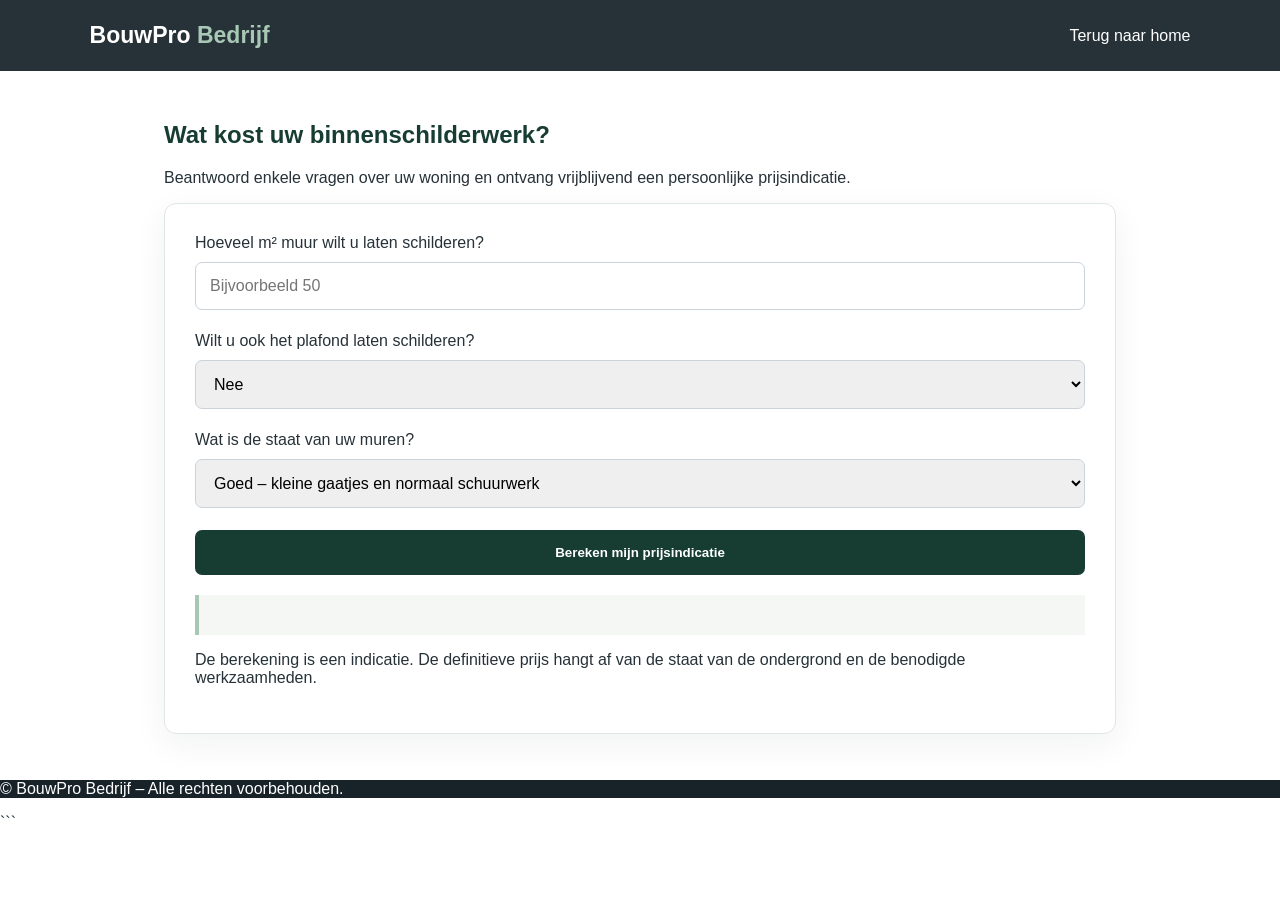
<file: binnenschilderwerk.html>
<!DOCTYPE html>
<html lang="nl">
<head>
    <meta charset="UTF-8">
    <meta name="viewport" content="width=device-width, initial-scale=1.0">

    <title>Binnenschilderwerk berekenen | BouwPro Bedrijf</title>

    <meta name="description" content="Bereken eenvoudig een prijsindicatie voor uw binnenschilderwerk bij BouwPro Bedrijf.">

    <link rel="stylesheet" href="style.css">
</head>

<body>

<header class="calculator-header">
    <a href="index.html" class="calculator-logo">
        BouwPro <span>Bedrijf</span>
    </a>

    <a href="index.html" class="back-link"> Terug naar home</a>
</header>

<main class="calculator-main">

    <section class="calculator-intro">
       

        <h1>Wat kost uw binnenschilderwerk?</h1>

        <p>
            Beantwoord enkele vragen over uw woning en ontvang
            vrijblijvend een persoonlijke prijsindicatie.
        </p>
    </section>

    <section class="calculator-box">

        <form id="paintCalculator">

            <div class="form-group">
                <label for="wallArea">
                    Hoeveel m² muur wilt u laten schilderen?
                </label>

                <input
                    type="number"
                    id="wallArea"
                    min="1"
                    step="0.1"
                    placeholder="Bijvoorbeeld 50"
                    required
                >
            </div>

            <div class="form-group">
                <label for="ceilingArea">
                    Wilt u ook het plafond laten schilderen?
                </label>

                <select id="ceilingArea">
                    <option value="0">Nee</option>
                    <option value="yes">Ja</option>
                </select>
            </div>

            <div class="form-group" id="ceilingAreaGroup" style="display: none;">
                <label for="ceilingM2">
                    Hoeveel m² plafond?
                </label>

                <input
                    type="number"
                    id="ceilingM2"
                    min="1"
                    step="0.1"
                    placeholder="Bijvoorbeeld 25"
                >
            </div>

            <div class="form-group">
    <label for="wallCondition">Wat is de staat van uw muren?</label>

    <select id="wallCondition" required>
        <option value="good">Goed – kleine gaatjes en normaal schuurwerk</option>
        <option value="extra">Extra voorbereiding nodig</option>
    </select>
</div>

            <div class="form-group" id="wallRepairGroup" style="display: none;">
    <label for="wallRepair">
        Welke extra werkzaamheden zijn nodig?
    </label>

    <select id="wallRepair">
        <option value="none">Geen extra werkzaamheden</option>
        <option value="filler">Muren volledig plamuren</option>
        <option value="large">Grote beschadigingen herstellen</option>
    </select>
</div>


            <button type="submit" class="calculate-button">
                Bereken mijn prijsindicatie
            </button>

        </form>

        <div id="priceResult" class="price-result" aria-live="polite"></div>

        <p class="calculator-note">
            De berekening is een indicatie. De definitieve prijs hangt af
            van de staat van de ondergrond en de benodigde werkzaamheden.
        </p>

    </section>

</main>

<footer class="calculator-footer">
    <p>© BouwPro Bedrijf – Alle rechten voorbehouden.</p>
</footer>

<script src="binnenschilderwerk.js"></script>

</body>
</html>
```
</file>
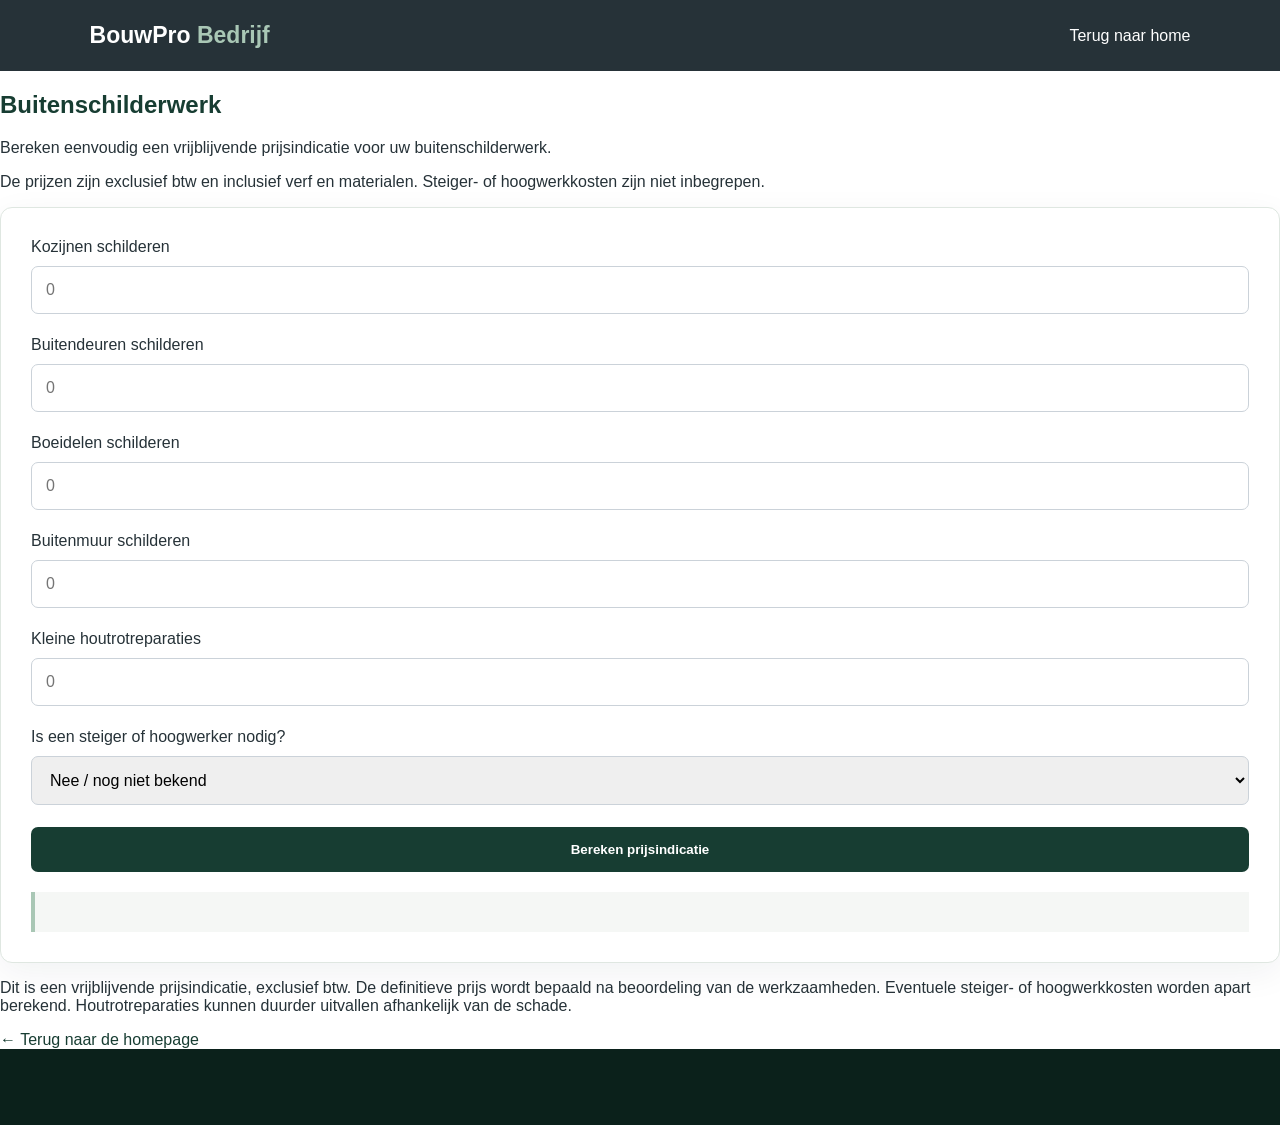
<file: buitenschilderwerk.html>
<!DOCTYPE html>
<html lang="nl">
<head>
    <meta charset="UTF-8">
    <meta name="viewport" content="width=device-width, initial-scale=1.0">
    <meta name="description" content="Bereken eenvoudig een prijsindicatie voor buitenschilderwerk bij BouwPro Bedrijf.">
    <title>Buitenschilderwerk | BouwPro Bedrijf</title>

    <link rel="stylesheet" href="style.css">
</head>
<body>

   <header class="calculator-header">
    <a href="index.html" class="calculator-logo">
        BouwPro <span>Bedrijf</span>
    </a>

    <a href="index.html" class="back-link"> Terug naar home</a>
</header>

    <main>
        <section class="calculator-section">
            <div class="container">

                <div class="calculator-intro">
                    <h1>Buitenschilderwerk</h1>
                    <p>
                        Bereken eenvoudig een vrijblijvende prijsindicatie
                        voor uw buitenschilderwerk.
                    </p>
                    <p>
                        De prijzen zijn exclusief btw en inclusief verf
                        en materialen. Steiger- of hoogwerkkosten zijn niet inbegrepen.
                    </p>
                </div>

                <form id="exteriorCalculator" class="calculator-form">

                    <div class="calculator-field">
                        <label for="kozijnen">Kozijnen schilderen</label>
                        <input type="number" id="kozijnen" min="0" step="1" placeholder="0">
                    </div>

                    <div class="calculator-field">
                        <label for="deuren">Buitendeuren schilderen</label>
                        <input type="number" id="deuren" min="0" step="1" placeholder="0">
                    </div>

                    <div class="calculator-field">
                        <label for="boeidelen">Boeidelen schilderen</label>
                        <input type="number" id="boeidelen" min="0" step="0.5" placeholder="0">
                    </div>

                    <div class="calculator-field">
                        <label for="buitenmuur">Buitenmuur schilderen</label>
                        <input type="number" id="buitenmuur" min="0" step="1" placeholder="0">
                    </div>

                    <div class="calculator-field">
                        <label for="houtrot">Kleine houtrotreparaties</label>
                        <input type="number" id="houtrot" min="0" step="1" placeholder="0">
                    </div>

                    <div class="calculator-field">
                        <label for="steiger">Is een steiger of hoogwerker nodig?</label>
                        <select id="steiger">
                            <option value="nee">Nee / nog niet bekend</option>
                            <option value="ja">Ja, mogelijk nodig</option>
                        </select>
                    </div>

                    <button type="submit" class="btn">
                        Bereken prijsindicatie
                    </button>

                    <div id="priceResult" class="price-result" aria-live="polite"></div>

                </form>

                <p class="calculator-disclaimer">
                    Dit is een vrijblijvende prijsindicatie, exclusief btw.
                    De definitieve prijs wordt bepaald na beoordeling van de werkzaamheden.
                    Eventuele steiger- of hoogwerkkosten worden apart berekend.
                    Houtrotreparaties kunnen duurder uitvallen afhankelijk van de schade.
                </p>

                <a href="index.html" class="back-link">← Terug naar de homepage</a>

            </div>
        </section>
    </main>

    <footer class="site-footer">
        <div class="container">
        </div>
</footer>
<script src="buitenschilderwerk.js"></script>
</body>
</file>
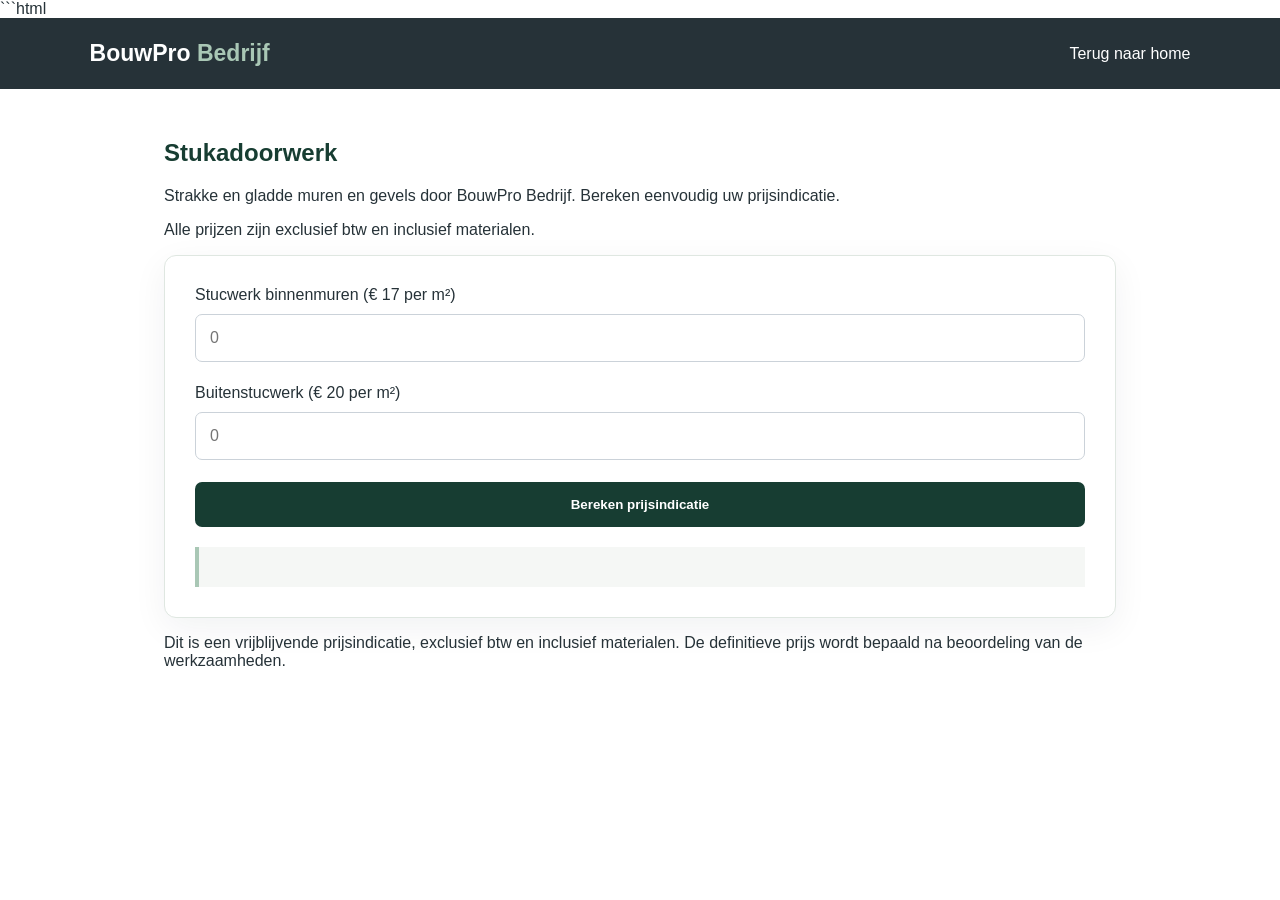
<file: stukadoorwerk.html>
```html
<!DOCTYPE html>
<html lang="nl">
<head>
    <meta charset="UTF-8">
    <meta name="viewport" content="width=device-width, initial-scale=1.0">
    <meta name="description" content="Stucwerk binnen en buiten door BouwPro Bedrijf. Bereken eenvoudig uw prijsindicatie.">
    <title>Stukadoorwerk | BouwPro Bedrijf</title>
    <link rel="stylesheet" href="style.css">
</head>
<body>

    <header class="calculator-header">
        <a href="index.html" class="calculator-logo">
            BouwPro <span>Bedrijf</span>
        </a>
        <a href="index.html" class="back-link">Terug naar home</a>
    </header>

    <main class="calculator-main">
        <section class="calculator-section">
            <div class="container">

                <div class="calculator-intro">
                    <h1>Stukadoorwerk</h1>
                    <p>
                        Strakke en gladde muren en gevels door BouwPro Bedrijf.
                        Bereken eenvoudig uw prijsindicatie.
                    </p>
                    <p>
                        Alle prijzen zijn exclusief btw en inclusief materialen.
                    </p>
                </div>

                <form id="stukadoorCalculator" class="calculator-form">

                    <div class="calculator-field">
                        <label for="binnen">Stucwerk binnenmuren (€ 17 per m²)</label>
                        <input type="number" id="binnen" min="0" step="0.5" placeholder="0">
                    </div>

                    <div class="calculator-field">
                        <label for="buiten">Buitenstucwerk (€ 20 per m²)</label>
                        <input type="number" id="buiten" min="0" step="0.5" placeholder="0">
                    </div>

                    <button type="submit" class="btn">
                        Bereken prijsindicatie
                    </button>

                    <div id="stukadoorResult" class="price-result" aria-live="polite"></div>

                </form>

                <p class="calculator-disclaimer">
                    Dit is een vrijblijvende prijsindicatie, exclusief btw en inclusief materialen.
                    De definitieve prijs wordt bepaald na beoordeling van de werkzaamheden.
                </p>

            </div>
        </section>
    </main>

    <script src="stukadoorwerk.js"></script>
</body>
</html>
</file>
<file: style.css>
:root {
  --green: #173d32;
  --green-dark: #102a23;
  --green-light: #a9c7b5;
  --white: #ffffff;
  --black: #17231f;
  --gray: #68756e;
  --background: #f5f7f5;
  --border: #dfe7e1;
}

* {
  box-sizing: border-box;
}

html {
  scroll-behavior: smooth;
  scroll-padding-top: 90px;
}

body {
  margin: 0;
  font-family: Arial, Helvetica, sans-serif;
  color: var(--black);
  background: var(--white);
}

.skip-link {
  position: absolute;
  left: -9999px;
  top: 10px;
  z-index: 3000;
  padding: 12px;
  background: white;
  color: var(--green);
}

.skip-link:focus {
  left: 10px;
}

/* HEADER */

.site-header {
  position: sticky;
  top: 0;
  z-index: 1000;
  min-height: 82px;
  padding: 16px 7%;
  display: flex;
  align-items: center;
  justify-content: space-between;
  gap: 28px;
  background: rgba(16, 42, 35, .98);
  color: white;
  box-shadow: 0 5px 22px rgba(0,0,0,.08);
}

.logo {
  display: inline-flex;
  align-items: baseline;
  gap: 5px;
  color: white;
  text-decoration: none;
  font-size: 24px;
  font-weight: 800;
  letter-spacing: 1.4px;
  white-space: nowrap;
}

.logo span {
  color: var(--green-light);
}

.logo small {
  margin-left: 3px;
  color: rgba(255,255,255,.7);
  font-size: 9px;
  letter-spacing: 2px;
}

.nav {
  display: flex;
  align-items: center;
  gap: 28px;
}

.nav a {
  color: rgba(255,255,255,.88);
  text-decoration: none;
  font-size: 14px;
  font-weight: 600;
  transition: .2s;
}

.nav a:hover {
  color: var(--green-light);
}

.nav .nav-cta {
  padding: 12px 17px;
  border: 1px solid var(--green-light);
  border-radius: 5px;
  color: white;
}

.nav .nav-cta:hover {
  background: var(--green-light);
  color: var(--green-dark);
}

/* MOBILE MENU */

.menu-toggle {
  display: none;
  width: 44px;
  height: 42px;
  padding: 10px;
  border: 1px solid rgba(255,255,255,.4);
  border-radius: 5px;
  background: transparent;
  cursor: pointer;
}

.menu-toggle span {
  display: block;
  height: 2px;
  margin: 4px 0;
  background: white;
}

/* HERO */

.hero {
  min-height: 640px;
  padding: 100px 8%;
  display: flex;
  align-items: center;
  color: white;
  background:
    linear-gradient(
      90deg,
      rgba(16,42,35,.97),
      rgba(16,42,35,.85) 55%,
      rgba(16,42,35,.35)
    ),
    url("https://images.unsplash.com/photo-1600607687939-ce8a6c25118c?auto=format&fit=crop&w=1800&q=85")
    center/cover;
}

.hero-content {
  width: min(720px, 100%);
}

.eyebrow {
  margin: 0 0 18px;
  color: var(--green-light);
  font-size: 11px;
  font-weight: bold;
  letter-spacing: 2.8px;
}

.eyebrow-dark {
  color: #547a65;
}

.hero h1 {
  margin: 0 0 24px;
  font-size: clamp(42px, 6.4vw, 76px);
  line-height: 1.07;
  letter-spacing: -2px;
}

.hero h1 span {
  color: var(--green-light);
}

.hero-text {
  max-width: 590px;
  color: rgba(255,255,255,.83);
  font-size: 17px;
  line-height: 1.85;
}

.hero-actions {
  display: flex;
  flex-wrap: wrap;
  gap: 13px;
  margin-top: 30px;
}

.button {
  display: inline-flex;
  align-items: center;
  justify-content: center;
  min-height: 50px;
  padding: 14px 22px;
  border: 1px solid var(--green-light);
  border-radius: 5px;
  background: var(--green-light);
  color: var(--green-dark);
  text-decoration: none;
  font-size: 14px;
  font-weight: bold;
  transition: .2s;
}

.button:hover {
  transform: translateY(-2px);
  background: #c7d9ce;
}

.button-outline {
  background: transparent;
  color: white;
  border-color: rgba(255,255,255,.6);
}

.button-outline:hover {
  background: white;
  color: var(--green);
}

.hero-note {
  margin-top: 34px;
  color: rgba(255,255,255,.75);
  font-size: 12px;
  line-height: 1.7;
}

/* INTRO */

.intro-section {
  max-width: 920px;
  margin: auto;
  padding: 88px 24px 70px;
  text-align: center;
}

section h2 {
  margin: 0 0 18px;
  color: var(--green);
  font-size: clamp(30px, 4vw, 43px);
  line-height: 1.16;
  letter-spacing: -1px;
}

.section-lead {
  max-width: 720px;
  margin: auto;
  color: var(--gray);
  font-size: 17px;
  line-height: 1.85;
}

/* SERVICES */

.services-section,
.gallery-section {
  padding: 82px 8%;
  background: var(--background);
}

.section-heading {
  display: flex;
  align-items: end;
  justify-content: space-between;
  gap: 35px;
  margin-bottom: 35px;
}

.section-heading > p {
  max-width: 370px;
  color: var(--gray);
  line-height: 1.75;
}

.services {
  display: grid;
  grid-template-columns: repeat(4, minmax(0, 1fr));
  gap: 18px;
}

.service {
  display: flex;
  flex-direction: column;
  min-height: 250px;
  padding: 27px 23px;
  border: 1px solid var(--border);
  border-radius: 7px;
  background: white;
  color: var(--black);
  text-decoration: none;
  transition: .25s;
}

.service:hover {
  transform: translateY(-5px);
  border-color: var(--green-light);
  box-shadow: 0 18px 50px rgba(16,42,35,.09);
}

.service-number {
  margin-bottom: 30px;
  color: #648875;
  font-size: 10px;
  font-weight: bold;
  letter-spacing: 1.8px;
}

.service h3 {
  margin: 0 0 12px;
  color: var(--green);
  font-size: 20px;
}

.service p {
  margin: 0;
  color: var(--gray);
  font-size: 14px;
  line-height: 1.75;
}

.service-more {
  margin-top: auto;
  padding-top: 23px;
  color: var(--green);
  font-size: 12px;
  font-weight: bold;
}

/* OVER ONS */

.why-section {
  display: grid;
  grid-template-columns: 1fr 1fr;
  gap: 9%;
  padding: 95px 10%;
  background: var(--green);
  color: white;
}

.why-section h2 {
  color: white;
}

.why-copy > p:not(.eyebrow) {
  color: rgba(255,255,255,.76);
  line-height: 1.9;
}

.text-link {
  display: inline-block;
  margin-top: 18px;
  color: var(--green-light);
  text-decoration: none;
  font-weight: bold;
}

.why-points {
  display: grid;
  align-content: center;
  gap: 24px;
}

.why-point {
  display: grid;
  grid-template-columns: 44px 1fr;
  gap: 16px;
  padding-bottom: 20px;
  border-bottom: 1px solid rgba(255,255,255,.18);
}

.why-point > span {
  color: var(--green-light);
  font-size: 13px;
  font-weight: bold;
}

.why-point h3 {
  margin: 0 0 7px;
  color: white;
}

.why-point p {
  margin: 0;
  color: rgba(255,255,255,.7);
  font-size: 14px;
  line-height: 1.6;
}

/* GALLERY */

.gallery-section {
  background: white;
}

.gallery-grid {
  display: grid;
  grid-template-columns: repeat(3, minmax(0,1fr));
  gap: 22px;
}

.gallery-card {
  overflow: hidden;
  border: 1px solid var(--border);
  border-radius: 7px;
  background: white;
}

.gallery-card img {
  display: block;
  width: 100%;
  height: 260px;
  object-fit: cover;
  transition: transform .4s;
}

.gallery-card:hover img {
  transform: scale(1.04);
}

.gallery-caption {
  padding: 18px 20px 20px;
}

.gallery-caption span {
  color: #648875;
  font-size: 9px;
  font-weight: bold;
  letter-spacing: 1.8px;
}

.gallery-caption h3 {
  margin: 7px 0 0;
  color: var(--green);
  font-size: 17px;
}

/* CONTACT */

.contact-section {
  display: flex;
  align-items: center;
  justify-content: space-between;
  gap: 40px;
  padding: 75px 8%;
  background: var(--green-dark);
  color: white;
}

.contact-copy {
  max-width: 650px;
}

.contact-copy h2 {
  color: white;
}

.contact-copy p:last-child {
  color: rgba(255,255,255,.74);
  line-height: 1.8;
}

.contact-actions {
  display: flex;
  flex-direction: column;
  align-items: flex-start;
  gap: 17px;
}

.button-light {
  background: white;
  border-color: white;
  color: var(--green);
}

.button-light:hover {
  background: var(--green-light);
}

.contact-email {
  color: var(--green-light);
  text-decoration: none;
}

/* FOOTER */

.site-footer {
  padding: 38px 8%;
  background: #0b211b;
  color: rgba(255,255,255,.68);
  text-align: center;
}

.logo-footer {
  justify-content: center;
  margin-bottom: 12px;
}

.site-footer p {
  font-size: 13px;
}

.copyright {
  color: rgba(255,255,255,.48);
  font-size: 11px !important;
}

/* WHATSAPP */

.floating-whatsapp {
  position: fixed;
  right: 20px;
  bottom: 20px;
  z-index: 900;
  padding: 13px 17px;
  border-radius: 30px;
  background: #1f8f59;
  color: white;
  text-decoration: none;
  font-size: 13px;
  font-weight: bold;
  box-shadow: 0 8px 24px rgba(0,0,0,.2);
}

/* RESPONSIVE */

@media (max-width: 1050px) {
  .services {
    grid-template-columns: repeat(2, minmax(0,1fr));
  }

  .nav {
    gap: 17px;
  }
}

@media (max-width: 760px) {
  .site-header {
    min-height: 72px;
    padding: 13px 5%;
  }

  .menu-toggle {
    display: block;
  }

  .nav {
    position: absolute;
    top: 100%;
    left: 0;
    right: 0;
    display: none;
    flex-direction: column;
    align-items: stretch;
    gap: 0;
    padding: 8px 5% 18px;
    background: var(--green-dark);
  }

  .nav.open {
    display: flex;
  }

  .nav a {
    padding: 13px 4px;
  }

  .nav .nav-cta {
    margin-top: 8px;
    text-align: center;
  }

  .hero {
    min-height: 590px;
    padding: 80px 7%;
  }

  .section-heading {
    display: block;
  }

  .why-section {
    grid-template-columns: 1fr;
    gap: 45px;
    padding: 75px 7%;
  }

  .contact-section {
    align-items: flex-start;
    flex-direction: column;
    padding: 65px 7%;
  }
}

@media (max-width: 520px) {
  .logo {
    font-size: 20px;
  }

  .hero {
    min-height: 570px;
    padding: 68px 6%;
  }

  .hero-text {
    font-size: 15px;
  }

  .hero-actions {
    flex-direction: column;
    align-items: stretch;
  }

  .hero-actions .button {
    width: 100%;
  }

  .intro-section {
    padding: 65px 7% 55px;
  }

  .services-section,
  .gallery-section {
    padding: 65px 6%;
  }

  .services,
  .gallery-grid {
    grid-template-columns: 1fr;
  }

  .service {
    min-height: 220px;
  }

  .gallery-card img {
    height: 235px;
  }

  .floating-whatsapp {
    right: 12px;
    bottom: 12px;
  }
}

@media (prefers-reduced-motion: reduce) {
  html {
    scroll-behavior: auto;
  }

  *,
  *::before,
  *::after {
    transition-duration: .01ms !important;
    animation-duration: .01ms !important;
  }
}

/* Bestaande calculator-pagina's: behoud basisstijl en kleuren */

.calculator-header {
  background: var(--green-dark);
  padding: 22px 7%;
  display: flex;
  align-items: center;
  justify-content: space-between;
  gap: 20px;
}

.calculator-logo {
  color: white;
  text-decoration: none;
  font-size: 23px;
  font-weight: 700;
}

.calculator-logo span {
  color: var(--green-light);
}

.back-link {
  color: var(--green);
  text-decoration: none;
}

.calculator-header .back-link {
  color: white;
}

.calculator-main {
  max-width: 1000px;
  margin: 0 auto;
  padding: 30px 24px;
}

.calculator-box,
.calculator-form {
  background: white;
  padding: 30px;
  border-radius: 12px;
  border: 1px solid var(--border);
  box-shadow: 0 10px 35px rgba(18,37,54,.06);
}

.calculator-intro h1 {
  color: var(--green);
}

.form-group,
.calculator-field {
  display: flex;
  flex-direction: column;
  gap: 10px;
  margin-bottom: 22px;
}

.form-group input,
.form-group select,
.calculator-field input,
.calculator-field select {
  width: 100%;
  padding: 14px;
  border: 1px solid #cbd2d9;
  border-radius: 7px;
  font-size: 16px;
}

.calculate-button,
.calculator-form button {
  width: 100%;
  padding: 15px;
  border: none;
  border-radius: 7px;
  background: var(--green);
  color: white;
  font-weight: bold;
  cursor: pointer;
}

.price-result {
  margin-top: 20px;
  padding: 20px;
  background: var(--background);
  border-left: 4px solid var(--green-light);
  line-height: 1.8;
}

@media (max-width: 600px) {
  .calculator-header {
    padding: 18px;
  }

  .calculator-main {
    padding: 20px 16px;
  }

  .calculator-box,
  .calculator-form {
    padding: 20px;
  }
}

/* =====================================
   BOUWPRO - LUXURY CHARCOAL & BLUE
===================================== */

:root {
  --primary: #263238;
  --primary-dark: #172329;
  --accent: #42A5F5;
  --accent-hover: #1E88E5;
  --white: #FFFFFF;
  --light: #F5F7FA;
  --gray: #9CA3AF;
  --black: #111827;
  --text: #263238;
}

/* GENERAL */

body {
  background: var(--white);
  color: var(--text);
}

/* HEADER */

header,
.header,
.navbar {
  background-color: var(--primary) !important;
}

.nav a,
header a,
.navbar a {
  color: var(--white);
}

.nav a:hover,
header a:hover,
.navbar a:hover {
  color: var(--accent);
}

/* LOGO */

.logo,
.logo span {
  color: var(--white);
}

.logo span {
  color: var(--accent);
}

/* HERO */

.hero {
  color: var(--white);
  background-image:
    linear-gradient(
      90deg,
      rgba(38, 50, 56, 0.78) 0%,
      rgba(38, 50, 56, 0.42) 50%,
      rgba(38, 50, 56, 0.15) 100%
    ),
    url("https://images.unsplash.com/photo-1600607687939-ce8a6c25118c?auto=format&fit=crop&w=1800&q=85");
  background-position: center;
  background-size: cover;
}

.hero h1,
.hero p {
  color: var(--white);
}

/* BUTTONS */

button,
.btn,
.button,
.primary-btn {
  background: var(--accent);
  color: var(--white);
  border-color: var(--accent);
  transition: 0.3s ease;
}

button:hover,
.btn:hover,
.button:hover,
.primary-btn:hover {
  background: var(--accent-hover);
  border-color: var(--accent-hover);
}

/* SECTIONS */

section {
  background-color: var(--white);
}

.services,
.projects,
.gallery,
#diensten,
#projecten {
  background-color: var(--light);
}

/* CARDS */

.card,
.service-card,
.project-card {
  background: var(--white);
  border-color: #E5E7EB;
}

.card h3,
.service-card h3,
.project-card h3 {
  color: var(--primary);
}

.card:hover,
.service-card:hover,
.project-card:hover {
  border-color: var(--accent);
}

/* TITLES */

h1, h2, h3, h4 {
  color: var(--primary);
}

.hero h1 {
  color: var(--white);
}

/* LINKS */

a {
  transition: 0.3s ease;
}

a:hover {
  color: var(--accent);
}

/* CONTACT */

.contact,
#contact {
  background: var(--light);
}

input,
textarea,
select {
  border-color: #D1D5DB;
}

input:focus,
textarea:focus,
select:focus {
  border-color: var(--accent);
  outline-color: var(--accent);
}

/* WHATSAPP */

.whatsapp,
.whatsapp-btn {
  background: #25D366;
  color: white;
}

/* FOOTER */

footer {
  background: var(--primary-dark);
  color: var(--white);
}

footer h3,
footer h4 {
  color: var(--accent);
}

footer a {
  color: var(--white);
}

footer a:hover {
  color: var(--accent);
}

/* MOBILE MENU */

@media (max-width: 768px) {
  .nav,
  .nav.open {
    background: var(--primary) !important;
  }

  .nav a {
    color: var(--white);
  }
}
/* Contact section text */

.contact-section {
    background: #F5F7FA;
}

.contact-copy h2 {
    color: #111827 !important;
}

.contact-copy p {
    color: #263238 !important;
}

.contact-copy .eyebrow {
    color: #42A5F5 !important;
}

.contact-email {
    color: #263238 !important;
}




/* LUXURY PHOTO GALLERY */

.gallery-card img {
    cursor: pointer;
}

.lightbox {
    display: none;
    position: fixed;
    inset: 0;
    z-index: 99999;
    background: rgba(10, 18, 25, 0.96);
    align-items: center;
    justify-content: center;
    padding: 50px 70px;
}

.lightbox.active {
    display: flex;
}

.lightbox img {
    max-width: 90%;
    max-height: 85vh;
    width: auto;
    height: auto;
    object-fit: contain;
    border-radius: 8px;
    box-shadow: 0 15px 60px rgba(0,0,0,.4);
}

.lightbox-close,
.lightbox-prev,
.lightbox-next {
    position: absolute;
    border: none;
    background: #263238;
    color: white;
    cursor: pointer;
    border-radius: 50%;
    width: 48px;
    height: 48px;
    font-size: 25px;
}

.lightbox-close {
    top: 20px;
    right: 25px;
}

.lightbox-prev {
    left: 20px;
}

.lightbox-next {
    right: 20px;
}

.lightbox button:hover {
    background: #42A5F5;
}

@media(max-width:600px) {
    .lightbox {
        padding: 20px;
    }

    .lightbox img {
        max-width: 100%;
        max-height: 75vh;
    }
}
</file>
